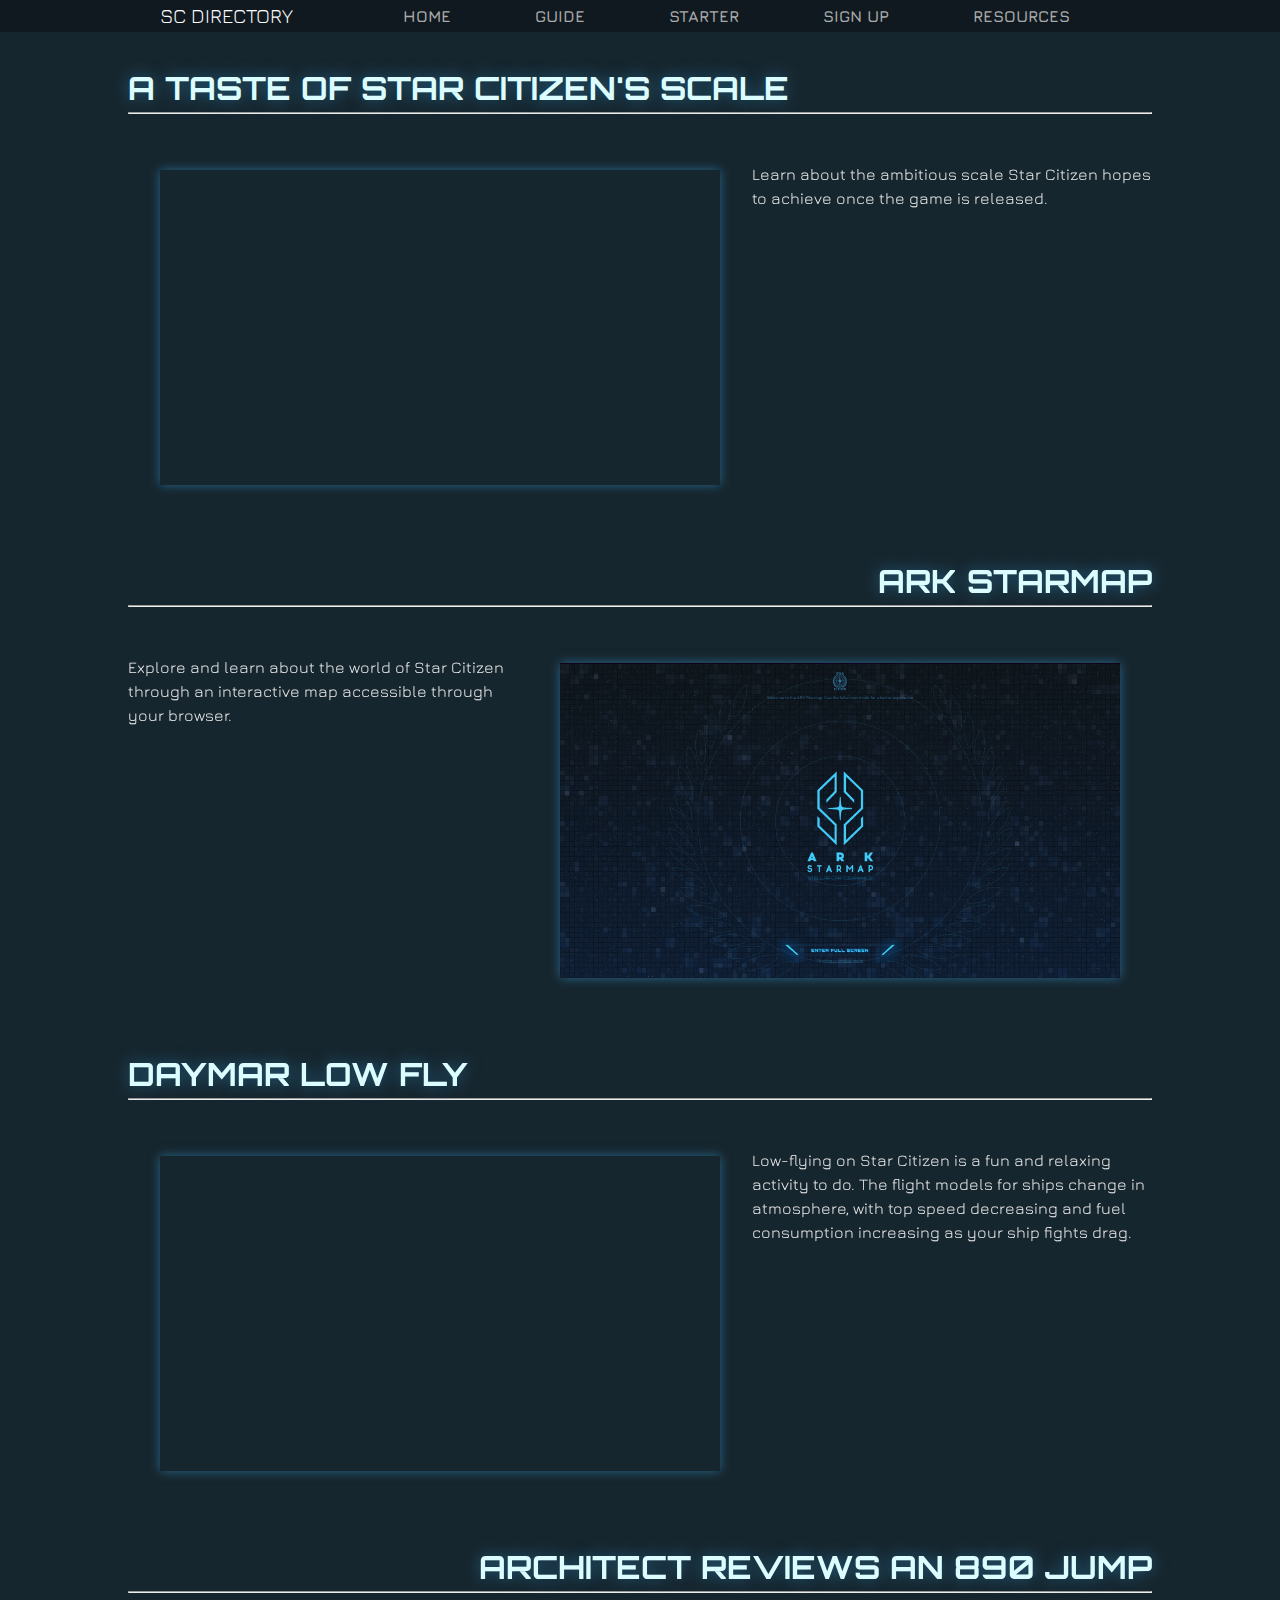
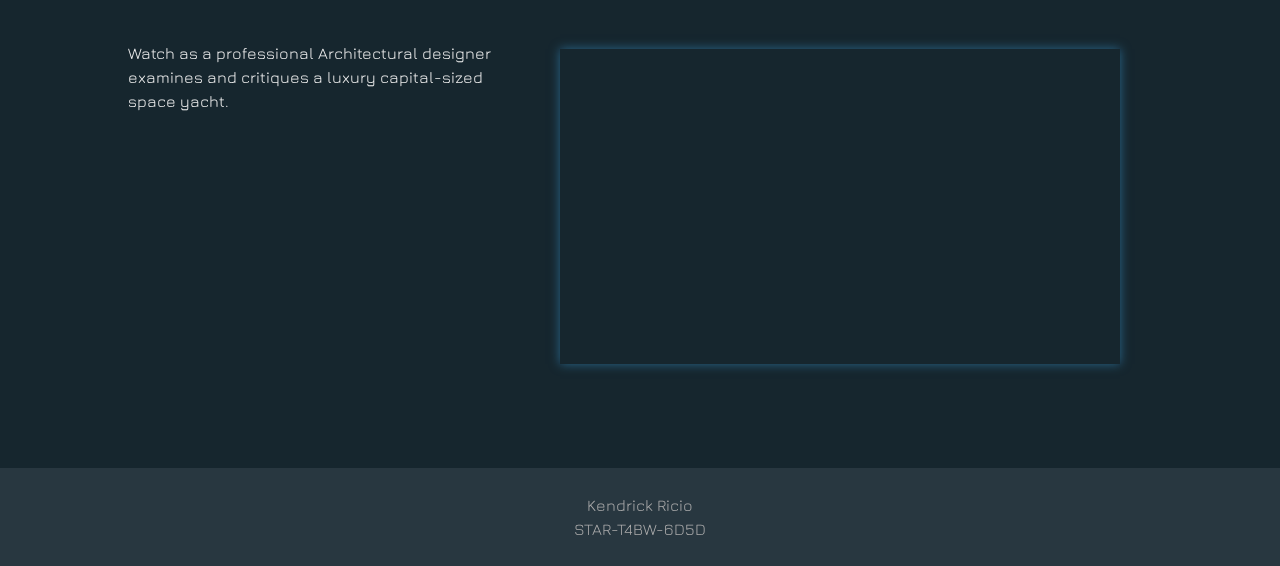
<file: resources.html>
<!DOCTYPE html>
<html lang="en">
<head>
    <meta charset="UTF-8">
    <meta http-equiv="X-UA-Compatible" content="IE=edge">
    <meta name="viewport" content="width=device-width, initial-scale=1.0, minimum-scale=1">
    <title>Star Citizen Resources</title>
    <link rel="stylesheet" href="main.css">
    <style>
        a {
            color: #aaaaaa;
        }
        #wrapper {
            padding-top: 32px;
            padding-bottom: 32px;
            color: #eee;
        }
        #wrapper div {
            padding-bottom: 64px;
        }
        h1 {
            font-size: 200%;
            color: rgb(219, 253, 255);
            text-shadow: 0 0 16px #29668a;
        }
        iframe {
            border: 0px;
        }
        @media only screen and (max-width: 768px) {
            #wrapper {
                padding-top: 10vh;
            }
        }
    </style>
</head>
<body>
    <header>
        <div class="nav-label-wrapper">
            <div class="title">
                <a href="index.html">SC Directory</a>
            </div>
            <input type="checkbox" id="navbox-check">
            <label for="navbox-check" class="navbox-toggle">
                <span></span>
            </label>
            <nav class='navbar'>
                <ul>
                    <li><a href="index.html">Home</a></li>
                    <li><a href="guide.html">Guide</a></li>
                    <li><a href="starter.html">Starter</a></li>
                    <li><a href="signup.html">Sign Up</a></li>
                    <li><a href="resources.html">Resources</a></li>
                </ul>
            </nav>
        </div>
    </header>
    <main>
        <div id="wrapper">
            <section class="resources">
                <div>
                    <h1>A Taste of Star Citizen's Scale</h1>
                    <hr><br><br>
                    <p>
                        <iframe width="560" height="315" src="https://www.youtube.com/embed/7xFH1fUhhLM?cc_load_policy=1" title="YouTube video player" allow="accelerometer; autoplay; clipboard-write; encrypted-media; gyroscope; picture-in-picture" allowfullscreen class="float-resource float-left"></iframe>
                        Learn about the ambitious scale Star Citizen hopes to achieve once the game is released.
                    </p>
                </div>
                <div class="resource-right">
                    <h1>ARK Starmap</h1>
                    <hr><br><br>
                    <p>
                        <a href="https://robertsspaceindustries.com/starmap" target="_blank" rel="noopener noreferrer"><img width="560" src="images/ARKStarmap.png" class="float-resource float-right" alt="Link to the ARK Starmap"></a>
                        Explore and learn about the world of Star Citizen through an interactive map accessible through your browser.
                    </p>
                </div>
                <div class="resource-left">
                    <h1>Daymar Low Fly</h1>
                    <hr><br><br>
                    <p>
                        <iframe width="560" height="315" src="https://www.youtube.com/embed/3WHVKIBSUg4" title="YouTube video player" allow="accelerometer; autoplay; clipboard-write; encrypted-media; gyroscope; picture-in-picture" allowfullscreen class="float-resource"></iframe>
                        Low-flying on Star Citizen is a fun and relaxing activity to do. The flight models for ships change in atmosphere, with top speed decreasing and fuel consumption increasing as your ship fights drag.
                    </p>
                </div>
                <div class="resource-right">
                    <h1>Architect Reviews an 890 Jump</h1>
                    <hr><br><br>
                    <p>
                        <iframe width="560" height="315" src="https://www.youtube.com/embed/Xj0CHMYDIZg" title="YouTube video player" allow="accelerometer; autoplay; clipboard-write; encrypted-media; gyroscope; picture-in-picture" allowfullscreen class="float-resource"></iframe>
                        Watch as a professional Architectural designer examines and critiques a luxury capital-sized space yacht.
                    </p>
                </div>
                
            </section>
        </div>
    </main>
    <footer>
        Kendrick Ricio<br>
        STAR-T4BW-6D5D
    </footer>
    <script src="modernizr.custom.05819.js"></script>
</body>
</html>
</file>
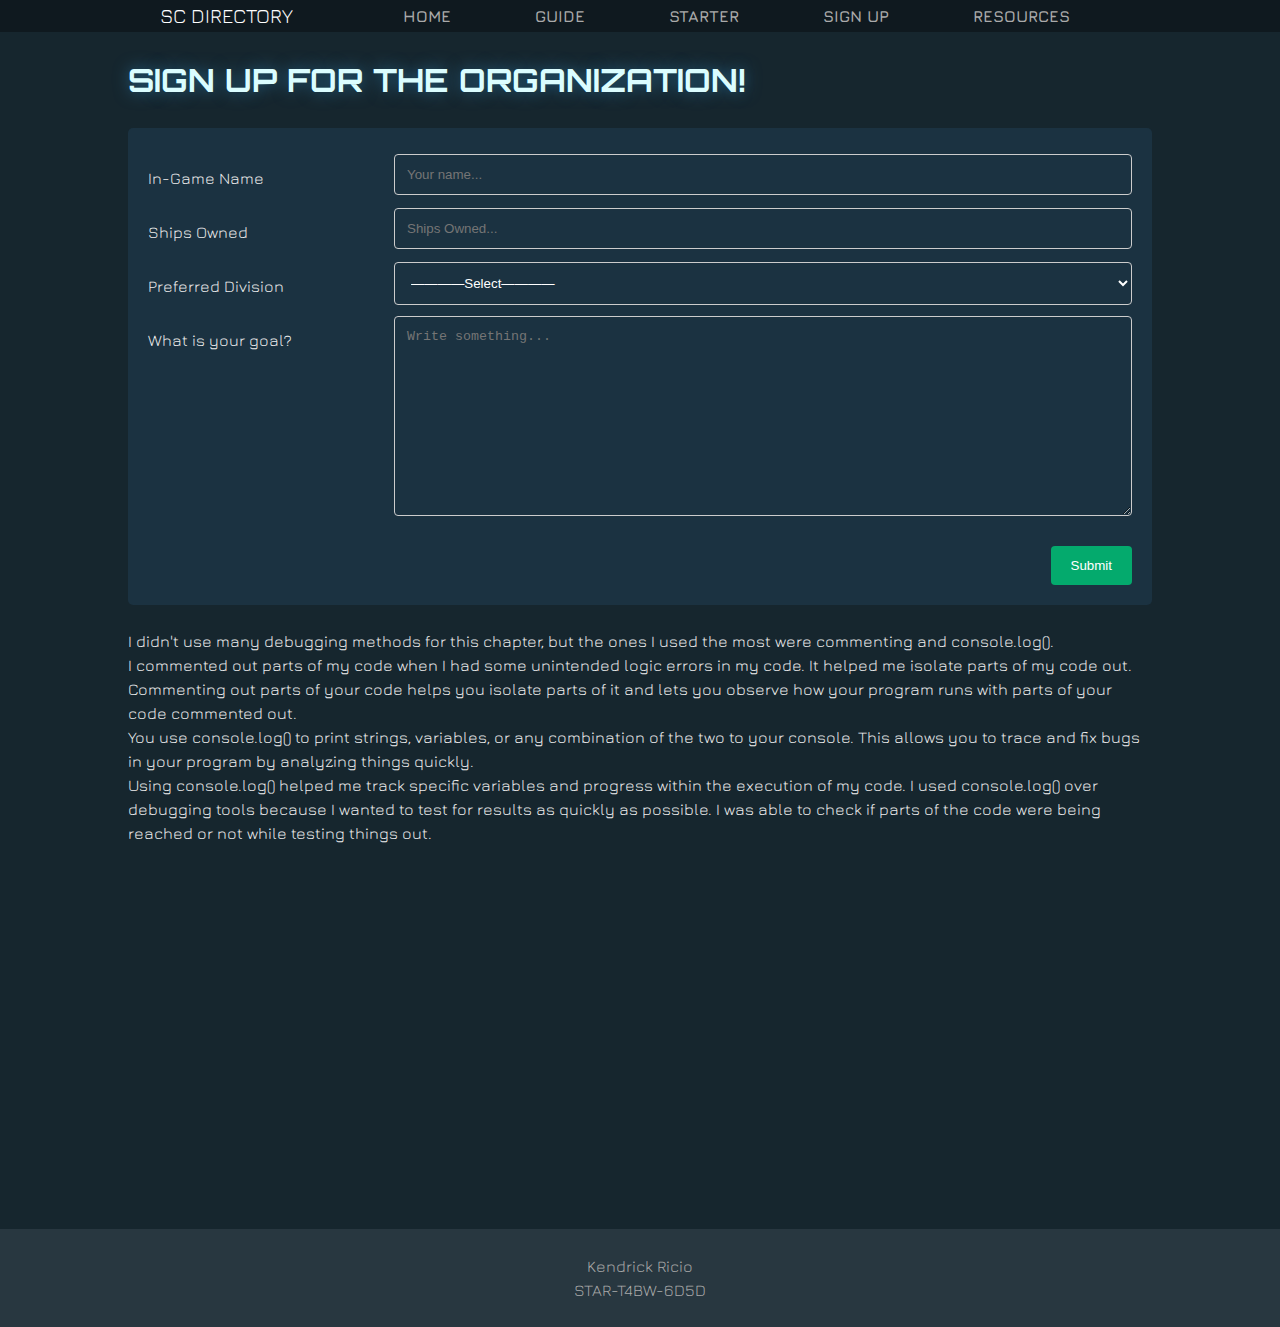
<file: signup.html>
<!DOCTYPE html>
<html lang="en">
	<head>
		<meta charset="UTF-8">
		<meta http-equiv="X-UA-Compatible" content="IE=edge">
		<meta name="viewport" content="width=device-width, initial-scale=1.0, minimum-scale=1">
		<title>Star Citizen Sign-Up</title>
		<link rel="stylesheet" href="main.css">
		<style>
			button {
				background-color: #1b3241;
				border: none;
				color: white;
				padding: 16px 32px;
				text-align: center;
				text-decoration: none;
				font-size: 16px;
				margin: 4px 2px;
				transition-duration: 0.4s;
				cursor: pointer;
			}

			#yes {
				background-color: #1b3241;
				border: 2px solid #4CAF50;
			}

			#yes:hover {
				background-color: #4CAF50;
			}

			#no {
				background-color: #1b3241;
				border: 2px solid #af4c4c;
			}

			#no:hover {
				background-color: #af4c4c;
			}
		</style>
		<style>
			input[type=text],
			select,
			textarea {
				background-color: #1b3241;
				color: white;
				width: 100%;
				padding: 12px;
				border: 1px solid #ccc;
				border-radius: 4px;
				resize: vertical;
			}

			label {
				padding: 12px 12px 12px 0;
				display: inline-block;
			}

			input[type=submit] {
				background-color: #04AA6D;
				color: white;
				padding: 12px 20px;
				border: none;
				border-radius: 4px;
				cursor: pointer;
				float: right;
			}

			input[type=submit]:hover {
				background-color: #45a049;
			}

			.container {
				border-radius: 5px;
				background-color: #1b3241;
				padding: 20px;
			}

			.col-25 {
				float: left;
				width: 25%;
				margin-top: 6px;
			}

			.col-75 {
				float: left;
				width: 75%;
				margin-top: 6px;
			}

			.row:after {
				content: "";
				display: table;
				clear: both;
			}

			@media screen and (max-width: 600px) {
				.col-25,
				.col-75,
				input[type=submit] {
					width: 100%;
					margin-top: 0;
				}
			}
		</style>
	</head>
	<body class="stop-transition">
		<header>
			<div class="nav-label-wrapper">
				<div class="title">
					<a href="index.html">SC Directory</a>
				</div>
				<input type="checkbox" id="navbox-check">
				<label for="navbox-check" class="navbox-toggle">
					<span></span>
				</label>
				<nav class='navbar'>
					<ul>
						<li><a href="index.html">Home</a></li>
						<li><a href="guide.html">Guide</a></li>
						<li><a href="starter.html">Starter</a></li>
						<li><a href="signup.html">Sign Up</a></li>
						<li><a href="resources.html">Resources</a></li>
					</ul>
				</nav>
			</div>
		</header>
		<main>
			<div id="wrapper">
				<section class="signup">
					<br>
					<h1>Sign Up for the Organization!</h1>
                    <br>
					<div class="container">
						<form>
							<div class="row">
								<div class="col-25">
									<label for="inGameName">In-Game Name</label>
								</div>
								<div class="col-75">
									<input type="text" id="inGameName" name="inGameName" placeholder="Your name...">
									<p class="error" id="inGameNameError" style="display: none; color: #c97f7f;">Please enter a valid name.</p>
								</div>
							</div>
							<div class="row">
								<div class="col-25">
									<label for="shipsOwned">Ships Owned</label>
								</div>
								<div class="col-75">
									<input type="text" id="shipsOwned" name="shipsOwned" placeholder="Ships Owned...">
									<p class="error" id="shipsOwnedError" style="display: none; color: #c97f7f;">Please enter ships that you own.</p>
								</div>
							</div>
							<div class="row">
								<div class="col-25">
									<label for="division">Preferred Division</label>
								</div>
								<div class="col-75">
									<select id="division" name="division">
										<option value="">————Select————</option>
										<option value="adventure">Adventure</option>
										<option value="strikeforce">Strike Force</option>
										<option value="boardingparty">Boarding Party</option>
										<option value="planetaryassault">Planetary Assault</option>
										<option value="Cargo">Cargo</option>
										<option value="RRR">RRR</option>
										<option value="mining">Mining</option>
										<option value="salvage">Salvage</option>
									</select>
									<p class="error" id="divisionError" style="display: none; color: #c97f7f;">Please select a division.</p>
								</div>
							</div>
							<div class="row">
								<div class="col-25">
									<label for="goal">What is your goal?</label>
								</div>
								<div class="col-75">
									<textarea id="goal" name="goal" placeholder="Write something..." style="height:200px"></textarea>
									<p class="error" id="goalError" style="display: none; color: #c97f7f;">Please write down a goal.</p>
								</div>
							</div>
							<br>
							<div class="row">
								<input type="submit" value="Submit">
							</div>
						</form>
					</div>
                    <div class="results">
                        <p id="resultSuccess" style="max-width: 600px;"></p>
                    </div>
				</section>
                <section class="summary">
                    <p>I didn't use many debugging methods for this chapter, but the ones I used the most were commenting and console.log().</p>
                    <p>
                        I commented out parts of my code when I had some unintended logic errors in my code. It helped me isolate parts of
                        my code out.
                    </p>
                    <p>
                        Commenting out parts of your code helps you isolate parts of it and lets you observe how your program runs
                        with parts of your code commented out.
                    </p>
                    <p>
                        You use console.log() to print strings, variables, or any combination of the two to your console.
                        This allows you to trace and fix bugs in your program by analyzing things quickly.
                    </p>
                    <p>
                        Using console.log() helped me track specific variables and progress within the execution of my code. I used console.log()
                        over debugging tools because I wanted to test for results as quickly as possible. I was able to check if parts of the code
                        were being reached or not while testing things out.
                    </p>
                </section>
			</div>
            <br><br><br><br><br><br><br><br><br><br><br><br><br><br><br><br>
		</main>
		<footer> Kendrick Ricio <br> STAR-T4BW-6D5D </footer>
		<script>
			const form = document.querySelector('form');
			form.addEventListener('submit', (e) => {
				e.preventDefault();
				let hasErrors = false;
				const inGameName = document.querySelector('#inGameName').value;
				const inGameNameError = document.querySelector('#inGameNameError');
				if (!inGameName || inGameName.length < 5) {
					inGameNameError.style.display = 'block';
					hasErrors = true;
				} else {
					inGameNameError.style.display = 'none';
				}
				const shipsOwned = document.querySelector('#shipsOwned').value;
				const shipsOwnedError = document.querySelector('#shipsOwnedError');
				if (!shipsOwned || shipsOwned.length < 3) {
					shipsOwnedError.style.display = 'block';
					hasErrors = true;
				} else {
					shipsOwnedError.style.display = 'none';
				}
				const division = document.querySelector('#division').value;
				const divisionError = document.querySelector('#divisionError');
				if (!division) {
					divisionError.style.display = 'block';
					hasErrors = true;
				} else {
					divisionError.style.display = 'none';
				}
				const goal = document.querySelector('#goal').value;
				const goalError = document.querySelector('#goalError');
				if (!goal || goal.length < 4) {
					goalError.style.display = 'block';
					hasErrors = true;
				} else {
					goalError.style.display = 'none';
				}
				if (!hasErrors) {
                    const resultSuccess = document.querySelector("#resultSuccess");
                    resultSuccess.innerHTML = ("<br><br>" +
                    "<strong>Success! Your form has been completed.</strong>" + "<br>" +
                    "<strong>In-Game Name:</strong> " + inGameName + "<br>" +
                    "<strong>Ships Owned:</strong> " + shipsOwned + "<br>" +
                    "<strong>Preferred Division:</strong> " + division + "<br>" +
                    "<strong>What is your goal?:</strong> " + goal + "<br>" +
                    "<br><br><br>");
				}
			});
		</script>
		<script src="modernizr.custom.05819.js"></script>
		<script>
			document.body.classList.remove('stop-transition')
		</script>
	</body>
</html>
</file>
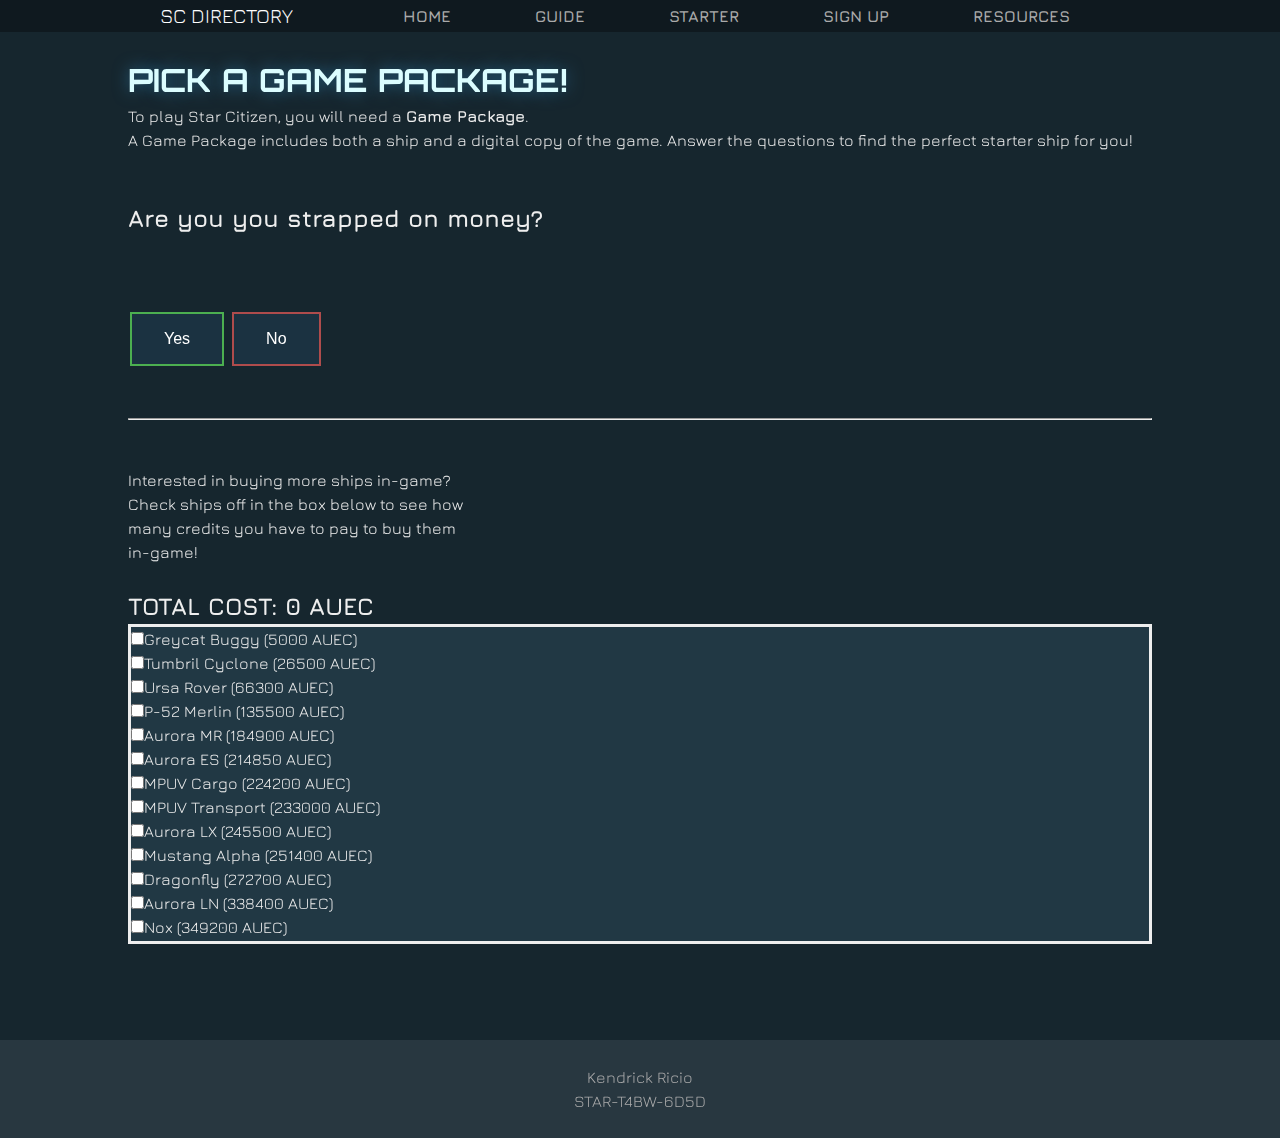
<file: starter.html>
<!DOCTYPE html>
<html lang="en">
<head>
    <meta charset="UTF-8">
    <meta http-equiv="X-UA-Compatible" content="IE=edge">
    <meta name="viewport" content="width=device-width, initial-scale=1.0, minimum-scale=1">
    <title>Star Citizen Starter</title>
    <link rel="stylesheet" href="main.css">
    <style>
        button {
            background-color: #1b3241;
            border: none;
            color: white;
            padding: 16px 32px;
            text-align: center;
            text-decoration: none;
            display: inline-block;
            font-size: 16px;
            margin: 4px 2px;
            transition-duration: 0.4s;
            cursor: pointer;
        }

        #yes {
            background-color: #1b3241;
            border: 2px solid #4CAF50;
        }
        #yes:hover {
            background-color: #4CAF50;
        }
        #no {
            background-color: #1b3241;
            border: 2px solid #af4c4c;
        }
        #no:hover {
            background-color: #af4c4c;
        }

    </style>
</head>
<body class="stop-transition">
    <header>
        <div class="nav-label-wrapper">
            <div class="title">
                <a href="index.html">SC Directory</a>
            </div>
            <input type="checkbox" id="navbox-check">
            <label for="navbox-check" class="navbox-toggle">
                <span></span>
            </label>
            <nav class='navbar'>
                <ul>
                    <li><a href="index.html">Home</a></li>
                    <li><a href="guide.html">Guide</a></li>
                    <li><a href="starter.html">Starter</a></li>
                    <li><a href="signup.html">Sign Up</a></li>
                    <li><a href="resources.html">Resources</a></li>
                </ul>
            </nav>
        </div>
    </header>
    <main>
        <div id="wrapper">
            <section class="starter">
                <br>
                <h1>Pick a Game Package!</h1>
                <p>To play Star Citizen, you will need a <strong>Game Package</strong>.<br>
                    A Game Package includes both a ship and a digital copy of the game.</p>
                <p>Answer the questions to find the perfect starter ship for you!</p>
                <br><br><br>
                <div id="question"><h2>Are you you strapped on money?</h2></div>
                <br><br><br>
                <button type="button" id="yes">Yes</button> <button type="button" id="no">No</button>
                <br><br>
                <br>
                <hr>
            </section>
            <br><br>
            <section>
                <p>Interested in buying more ships in-game?<br>
                Check ships off in the box below to see how<br>
                many credits you have to pay to buy them<br>
                in-game!</p>
                <br><br>
                <div style="font-size: 24px; font-weight: bold;">
                    <span>TOTAL COST:</span> <span id="total">0</span> AUEC
                </div>
                <div style="min-width: 160px; min-height: 160px; height: 320px; overflow-y: auto; background-color: #213844; border-style: solid;">
                    <form id="shipForm"></form>
                </div>
                <br><br><br><br>
            </section>
        </div>
    </main>
    <footer>
        Kendrick Ricio<br>
        STAR-T4BW-6D5D
    </footer>
    <script>
        const result = document.getElementById("result");
        const yesBtn = document.getElementById("yes");
        const noBtn = document.getElementById("no");
        let currentQuestion = 1;

        if (yesBtn.addEventListener) {
            yesBtn.addEventListener("click", handleYesBtnClick, false);
        } else if (yesBtn.attachEvent) {
            yesBtn.attachEvent("onclick", handleYesBtnClick);
        }
        if (noBtn.addEventListener) {
            noBtn.addEventListener("click", handleNoBtnClick, false);
        } else if (noBtn.attachEvent) {
            noBtn.attachEvent("onclick", handleNoBtnClick);
        }
        // yesBtn.addEventListener("click", handleYesBtnClick);
        // noBtn.addEventListener("click", handleNoBtnClick);

        function handleYesBtnClick() {
            switch(currentQuestion) {
                case 0:
                    replaceQuestion("Are you you strapped on money?");
                    yesBtn.innerHTML = "Yes";
                    noBtn.style.visibility="visible";
                    break;
                case 1:
                    replaceQuestion("Are you into ship fighting?");
                    break;
                case 2:
                    finish("The Mustang Alpha might be the starter ship for you!");
                    break;
                case 3:
                    finish("The Cutlass Black might be the starter ship for you!")
                    break;
                case 4:
                    replaceQuestion("Do you want a fancy touring ship?");
                    break;
                case 5:
                    finish("The Origin 100i might be the starter ship for you!")
                    break;
                case 6:
                    finish("The Anvil Arrow might be the starter ship for you!")
                    break;
                case 7:
                    finish("The Anvil C8X Expedition might be the starter ship for you!")
                    break;
                case 8:
                    finish("The Anvil C8R might be the starter ship for you!")
                    break;
                case 9:
                    finish("The Drake Cutter might be the starter ship for you!")
                    break;
                case 10:
                    finish("The Avenger Titan might be the starter ship for you!")
                    break;
            }
            console.log(currentQuestion);
        }

        function handleNoBtnClick() {
            switch(currentQuestion) {
                case 1:
                    replaceQuestion("Do you want a multi-crew ship?");
                    currentQuestion = 3;
                    break;
                case 2:
                    finish("The Aurora MR might be the ship for you!");
                    break;
                case 3:
                    replaceQuestion("Would you have a specialized ship over a multi-role ship?")
                    break;
                case 4:
                    replaceQuestion("Do you want the cheapest multi-role ship?");
                    currentQuestion = 9;
                    break;
                case 5:
                    replaceQuestion("Are you interested in ship combat?")
                    break;
                case 6:
                    replaceQuestion("Do you want a tiny ship that can fit into small spaces?")
                    break;
                case 7:
                    replaceQuestion("Are you interested in medical gameplay?")
                    break;
                case 8:
                    finish("The Avenger Titan, a multi-role ship, might be the starter ship for you.")
                    break;
                case 9:
                    replaceQuestion("Do you care about combat?")
                    break;
                case 10:
                    finish("The Nomad might be the starter ship for you!")
                    break;
            }
            console.log(currentQuestion);
        }

        function replaceQuestion(text) {
            question.innerHTML = "<h2>" + text + "</h2>";
            currentQuestion++;
        }

        function finish(text) {
            replaceQuestion(text);
            //yesBtn.disabled = true;
            //noBtn.disabled = true;
            //yesBtn.style.visibility="hidden";
            noBtn.style.visibility="hidden";
            yesBtn.innerHTML = "&nbsp; &nbsp; &nbsp; Start Over&nbsp; &nbsp; &nbsp; ";
            currentQuestion = 0;
            //yesBtn.remove();
            //noBtn.remove();
        }

    </script>
    <script src="data/ships.js"></script>
    <script src="js/calculator.js"></script>
    <script src="modernizr.custom.05819.js"></script>
    <script>document.body.classList.remove('stop-transition')</script>
</body>
</html>
</file>
<file: main.css>
@import url("https://fonts.googleapis.com/icon?family=Material+Icons");
@font-face { font-family: Jura; src: url('fonts/Jura-VariableFont_wght.ttf'); } 
@font-face { font-family: Orbitron; src: url('fonts/Orbitron-VariableFont_wght.ttf');} 
body {
    background-color: #16262E;
    line-height: 1.5;
    font-family: Jura, sans-serif;
    color: #eee;
}
#wrapper {
    max-width: 1500px;
    margin: 0 auto;
    padding-left: 10vw;
    padding-right: 10vw;
}
* {
    margin: 0;
    padding: 0;
    box-sizing: border-box;
}
header {
    background-color: #0f191f;
}
.nav-label-wrapper {
    width: 100%;
    background-color: #0f191f;
    line-height: 1;
    position: relative;
    z-index: 25000;
    font-family: Jura, sans-serif;

    padding: 0% 12.5%;
    margin: auto;
    display: flex;
    flex-wrap: nowrap;
    align-items: center;
    justify-content: space-between;

    white-space: nowrap;
}
section {
    background: #16262E;
    color: #eee;
}
h1 {
    font-family: Orbitron;
    text-transform: uppercase;
    color: rgb(219, 253, 255);
    text-shadow: 0 0 16px #29668a;
}
footer {
    width: 100%;
    display: flex;
    margin: 0 auto;
    flex-wrap: nowrap;
    justify-content: center;
    align-items: center;
    text-align: center;
    padding: 25px 20px 25px 20px;
    background-color: #283740;
    color: #aaaaaa;
    bottom: 0;
}
a {
    text-decoration: none;
    color: #aaaaaa;
}
ul {
    list-style: none;
}

ul ul * {
    margin-left: 12px;
}

/* Header */
header .title {
    font-size: 20px;
    color: #ffffff;
    text-transform: uppercase;
}
header .title a {
    color: #ffffff;
}
header .navbar {
    padding: 0 10px;
}
header .navbar a {
    font-size: 12px;
    font-weight: 750;
    color: #aaaaaa;
    text-transform: uppercase;
    transition: color 0.5s ease-in;
}
header .navbar ul li {
    display: inline-block;
    margin-left: 40px;
    margin-right: 40px;
    color: #aaaaaa;
}
header .navbar ul li a {
    display: block;
    font-size: 16px;
    padding: 8px 0;
    color: #aaaaaa;
}
header .navbar ul li a:hover {
    color: #ffffff
}
header #navbox-check {
    position: absolute;
    opacity: 0;
    pointer-events: none;
}
.navbox-toggle {
    width: 40px;
    height: 32px;
    display: none;
    align-items: center;
    justify-content: center;
    background-color: #0f191f;
    border-radius: 4px;
    cursor: pointer;
    margin-right: 15px;
}
.navbox-toggle span {
    display: block;
    height: 2px;
    width: 20px;
    border-radius: 2px;
    background-color: #ffffff;
    position: relative;
}
.navbox-toggle span::before,
.navbox-toggle span::after {
    content: '';
    position: absolute;
    width: 100%;
    height: 100%;
    border-radius: 2px;
    background-color: #ffffff;
    left: 0;
}
.navbox-toggle span::before {
    top: -5px;
}
.navbox-toggle span::after {
    top: 5px;
}
p {
    display: inline-block;
}
.float-image {
    width: 600px;
    box-shadow: 0 0 10px #29668a;
    margin: 8px 32px
}

.float-image-resource {
    width: 300px;
    max-width: 90%;
    box-shadow: 0 0 10px #29668a;
    margin: 8px 32px
}

.float-resource {
    max-width: 90%;
    box-shadow: 0 0 10px #29668a;
    margin: 8px 32px;
}

.resource-left iframe {
    float: left;
}

.resource-right iframe {
    float: right;
}

.resource-right h1 {
    text-align: right;
}

.float-left {
    float: left;
}

.float-right {
    float: right;
}

.content-table {
    display: inline-block;
    border-collapse: collapse;
    margin: 4px 0;
    font-size: 0.9em;
    width: auto;
    max-width: 100%;
    /*min-width: 400px;*/
    border-radius: 5px 5px 0 0;
    overflow: hidden;
    box-shadow: 0 0 20px rgba(0, 0, 0, 0.15);
}

.content-table thead tr {
    background-color: #2bcdd8;
    color: #ffffff;
    text-align: left;
    font-weight: bold;
}

.content-table th,
.content-table td {
    padding: 12px 15px;
}

.content-table tbody tr {
    border-bottom: 1px solid #dddddd;
}

.content-table tbody tr:nth-of-type(even) {
    background-color: #283740;
}

.content-table tbody tr:last-of-type {
    border-bottom: 2px solid #2bcdd8;
}

.content-table tbody tr.active-row {
    font-weight: bold;
    color: #21a2ab;
}

@media only screen and (max-width: 1024px) {
    .float-image {
        width: 75%;
        max-width: 300px;
        margin: 16px 16px;
    }
}

@media only screen and (max-width: 768px) {
    .nav-label-wrapper {
        position: fixed;
        width: 100%;
    }
    .navbox-toggle {
        display: flex;
    }

    .nav-label-wrapper .title {
        padding-left: 16px;
    }

    header .navbar {
        position: absolute;
        left: 0;
        top: 100%;
        width: 100%;
        background-color: #0f191f;
        border-top: 1px solid #16262E;
        opacity: 0;
        visibility: hidden;
        z-index: 20000;
    }
    header .navbar ul li {
        display: block;
        margin: 0;
    }
    header #navbox-check:checked ~ .navbar {
        opacity: 1;
        visibility: visible;
    }
    header #navbox-check:checked ~ .navbox-toggle span {
        background-color: transparent;
    }
    header #navbox-check:checked ~ .navbox-toggle span::before {
        top: 0;
        transform: rotate(45deg);
    }
    header #navbox-check:checked ~ .navbox-toggle span::after {
        top: 0;
        transform: rotate(-45deg);
    }
    header .navbar ul li a:hover {
        background-color: #34566b;
    }
    .float-image {
        width: 100%;
        max-width: 300px;
        margin: 16px 0px;
    }
}
</file>
